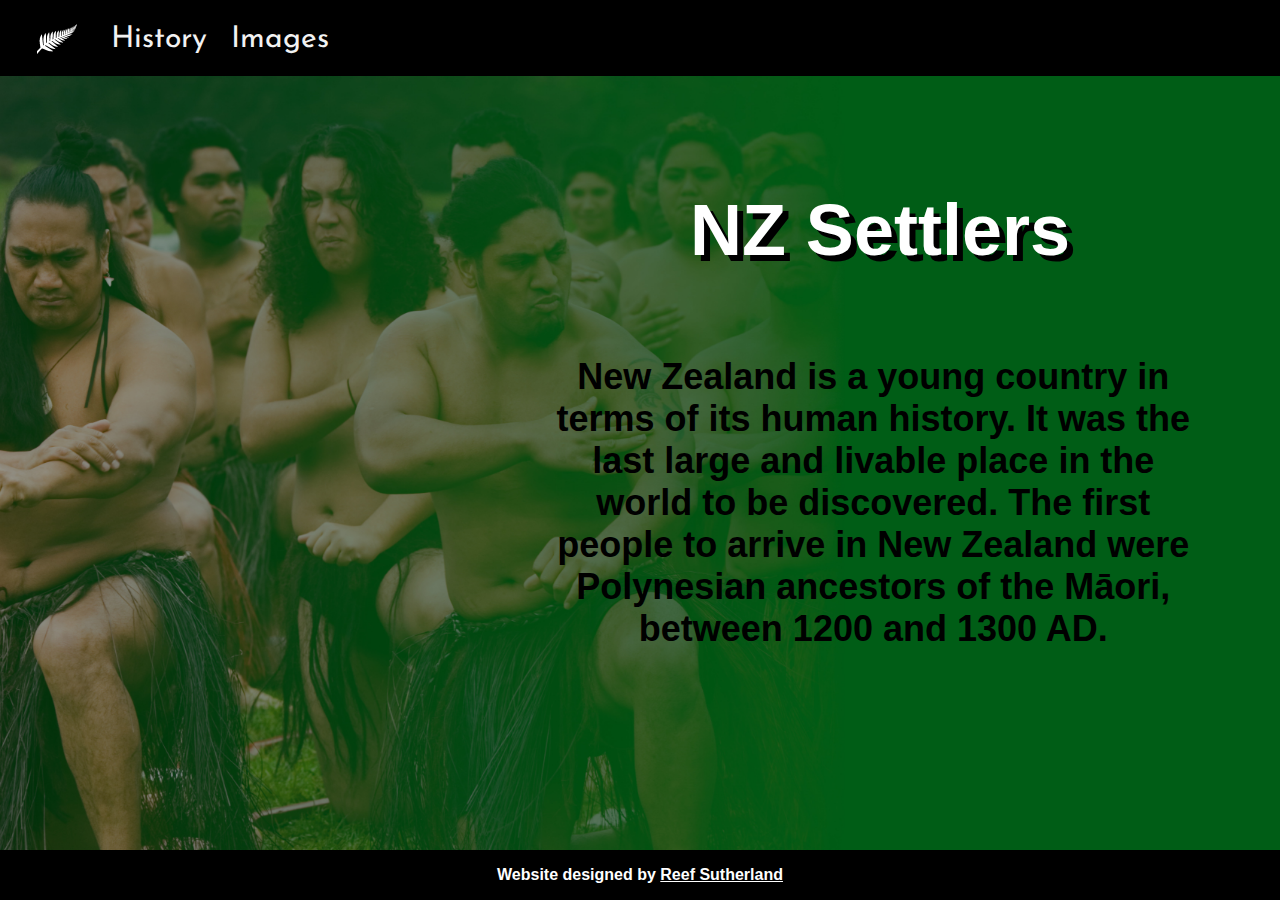
<file: nzwebsite/index.html>
<!DOCTYPE html>
<html>
<head>
	<link rel="shortcut icon" href="images/fern.ico">
	<meta charset="utf-8">
	<meta name="viewport" content="width=device-width, initial-scale=1">
	<title>New Zealand Settlers</title>
	<link rel="stylesheet" type="text/css" href="css/style.css">
	<meta name="description" content="History of settlers in New Zealand">
</head>
<body>
<div class="topnav">
  <a class="active" href="index.html"><img src="images/fernicon.png" style="padding-left: 15px;"></a>
  <a href="history.html">History</a>
  <a href="images.html">Images</a>
</div>
<div>
	<h1 class="title">NZ Settlers</h1>
</div>
<div>
	<p class="para1">New Zealand is a young country in <br>terms of its human history. It was the <br>last large and livable place in the <br>world to be discovered. The first <br>people to arrive in New Zealand were <br>Polynesian ancestors of the Māori, <br>between 1200 and 1300 AD.
	</p>
</div>
<div class="footer">
  <p class="foot">Website designed by <a class="hyper foot" href="mailto:reef.suther@rodneycollege.school.nz">Reef Sutherland</a></p>
</div>
</body>
</html>
</file>
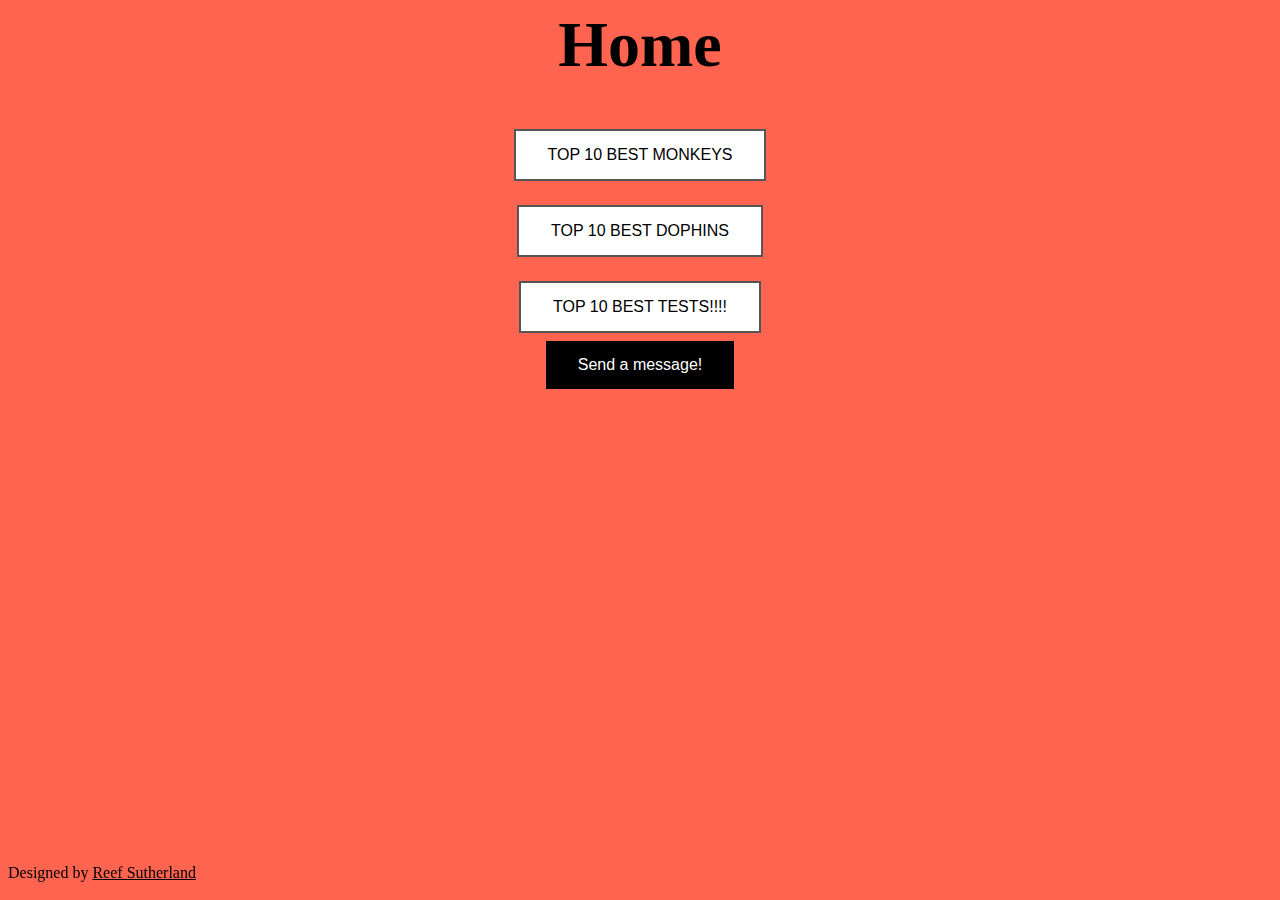
<file: top10s/index.html>
<html>
<head>
	<meta charset="utf-8">
	<meta name="viewport" content="width=device-width, initial-scale=1">
	<link rel="stylesheet" type="text/css" href="css/style.css">
	<title>Home</title>
</head>
<body style="background-color:rgb(255, 100, 80);">
	<h1 class="head" style="font-size:400%; font-family:verdana">Home</h1>
<div class="wrapper">
	<button class="button button5 button2"; onclick="window.location.href='monkeys.html'">TOP 10 BEST MONKEYS</button>
	<p> </p>
	<button class="button button5 button2"; onclick="window.location.href='dolphins.html'">TOP 10 BEST DOPHINS</button>
	<p> </p>
	<button class="button button5 button2"; onclick="window.location.href='ClickTest-master/index.html'">TOP 10 BEST TESTS!!!!</button>
</div>
<div class="wrapper">
	<button class="button1 button4 button2" type="button" onclick="document.getElementById('hide').style.display='block'">Send a message!</button>
</div>
​
<div align="center" id="hide" style="display:none;">
	<embed id="hide" class="cen" src="http://122.61.35.119/" style="width:300px; height: 135px; display:block; overflow-x: hidden;">
		<p></p>
		<button style="display:block;" id="hide" class="cen button1 button4 button2" type="button" onclick="document.getElementById('hide').style.display='none'">Hide</button>
</div>
<footer>
	<p>Designed by <a class="hyper" href="mailto:reef.suther@rodneycollege.school.nz">Reef Sutherland</a></p>
</footer>
</body>
</html>
</file>
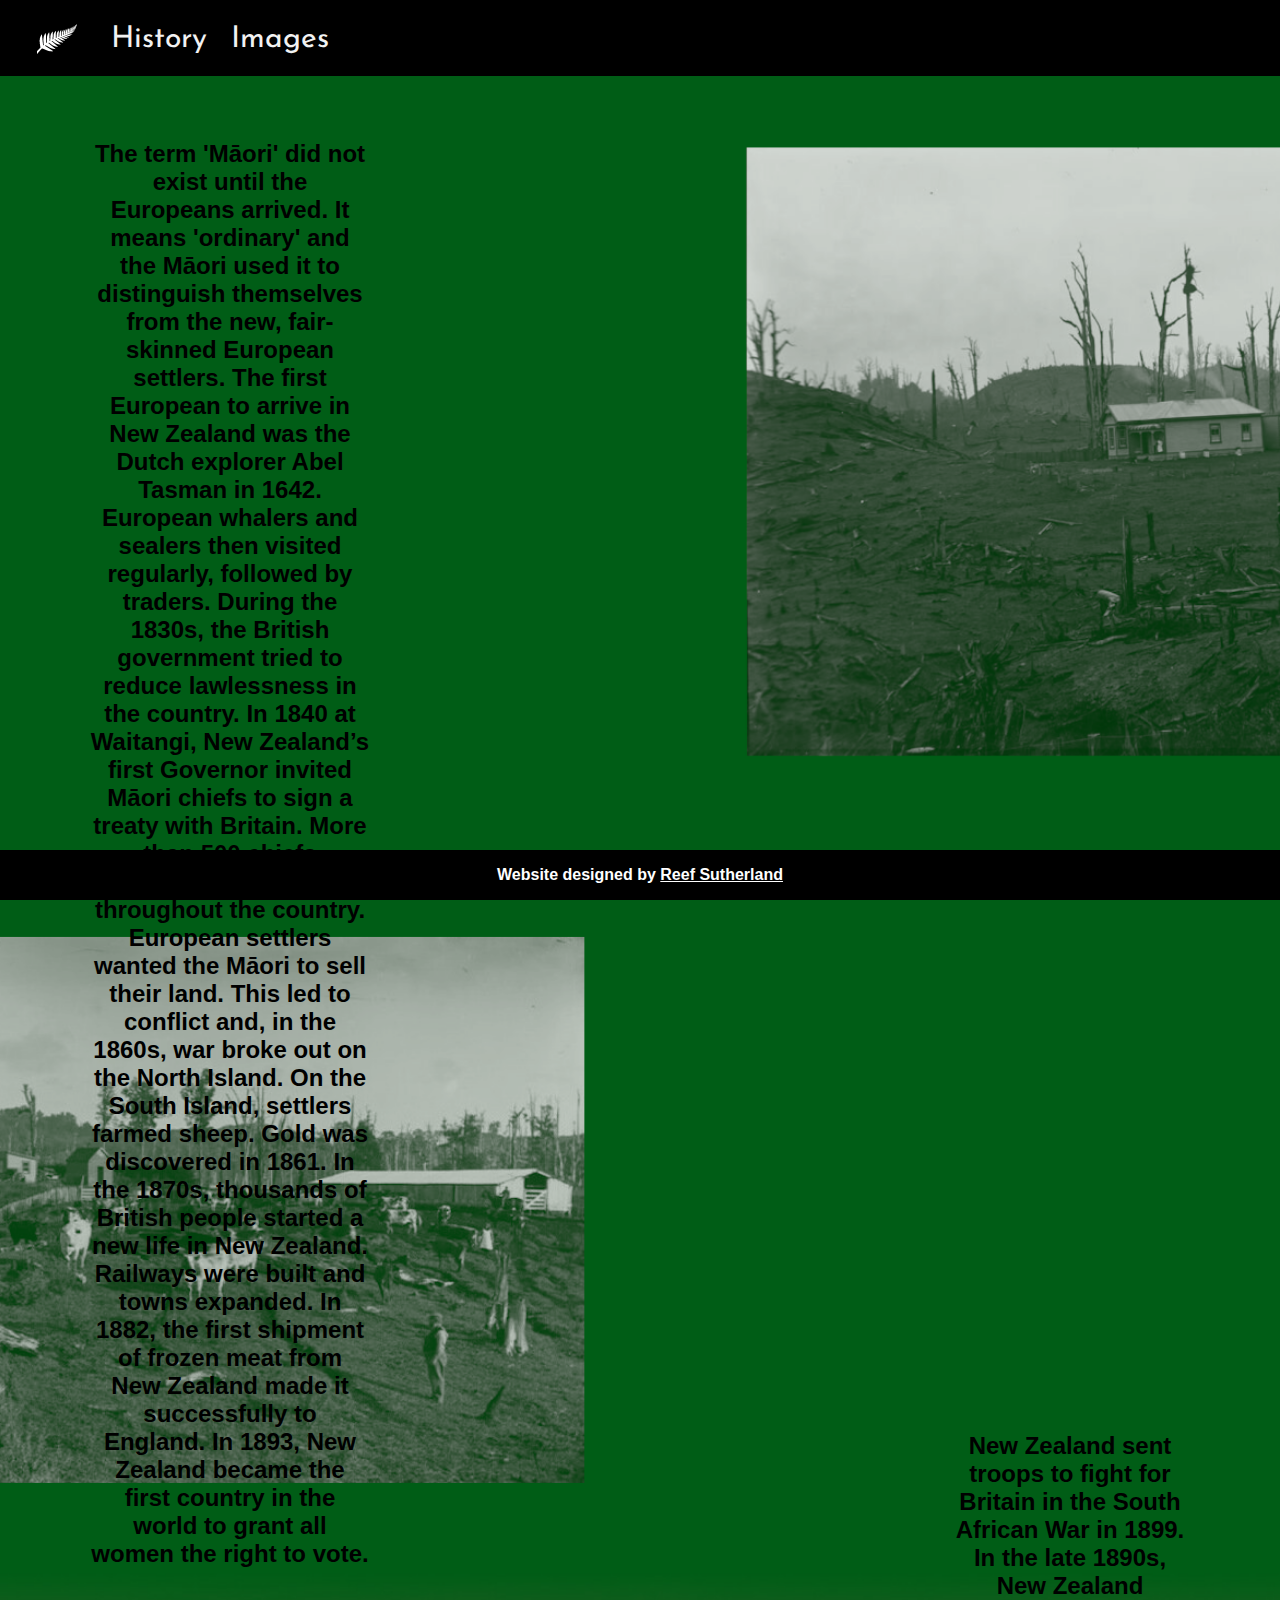
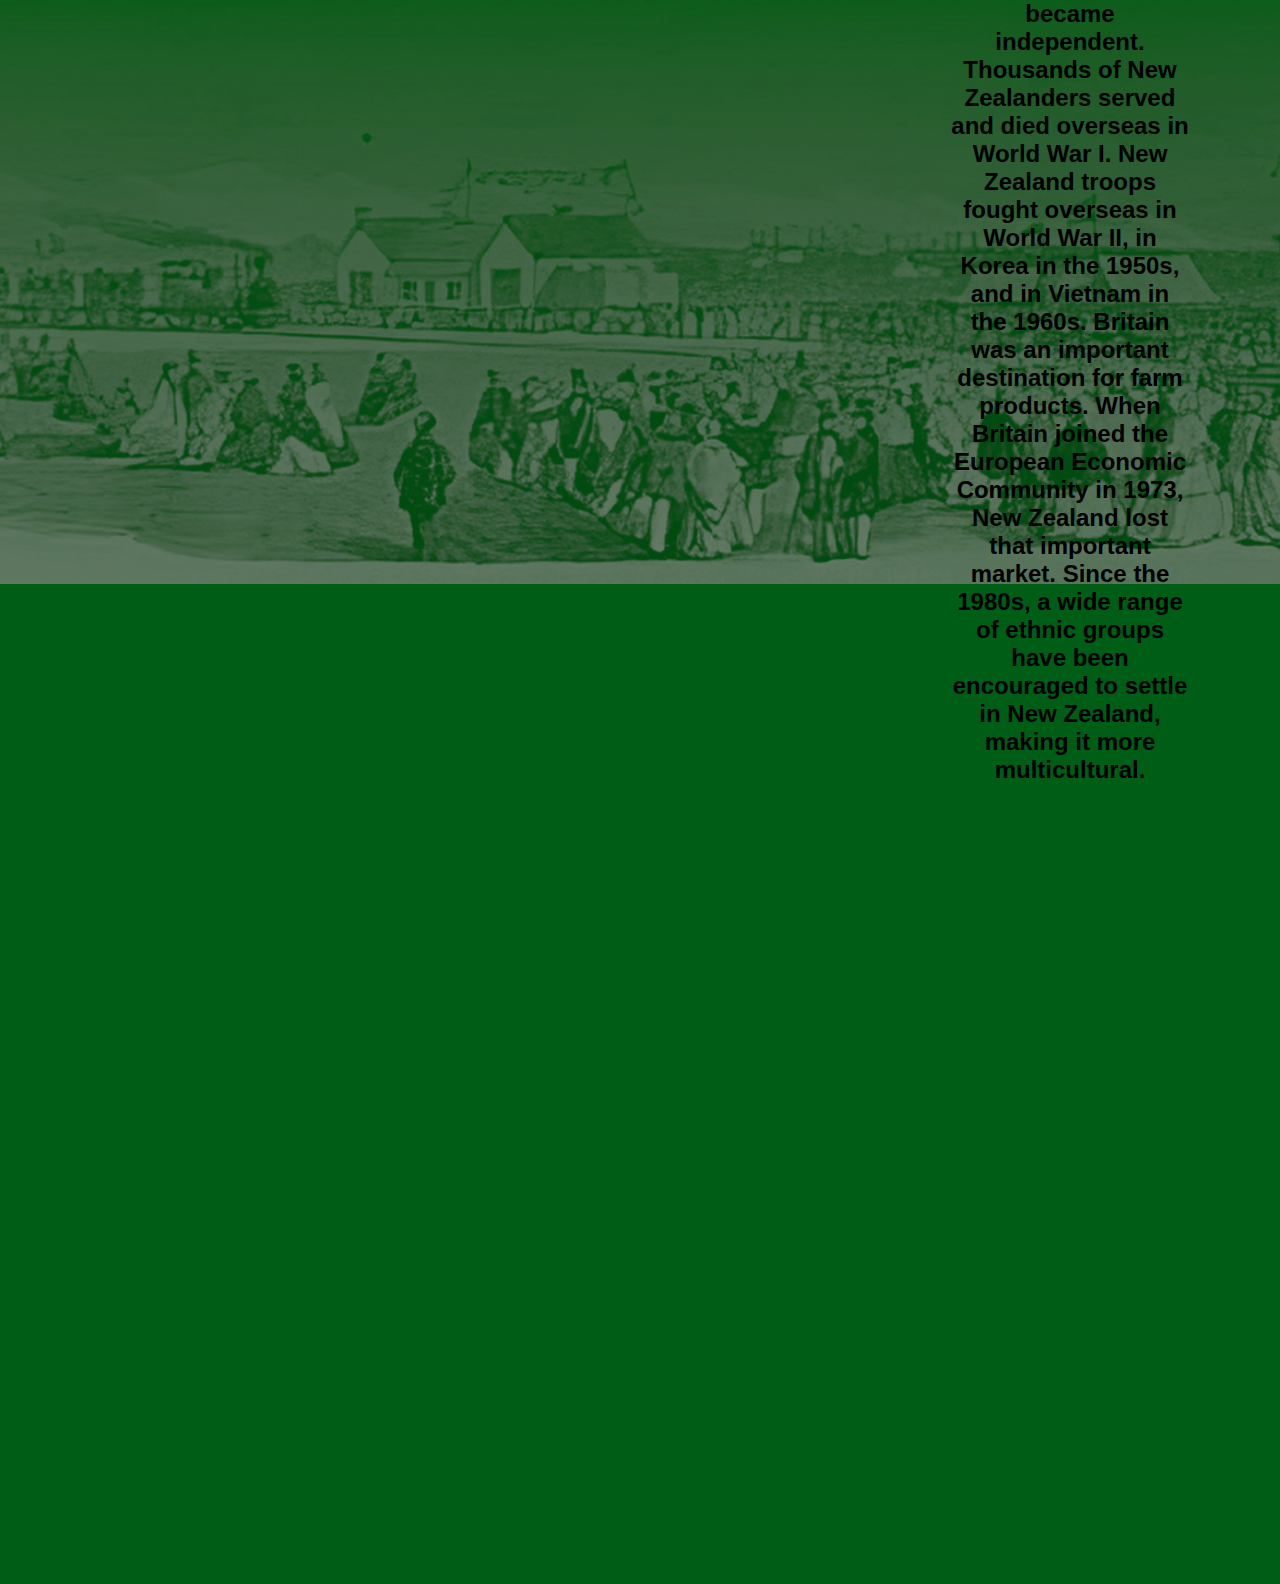
<file: nzwebsite/history.html>
<!DOCTYPE html>
<html>
<head>
	<link rel="shortcut icon" href="images/fern.ico">
	<meta charset="utf-8">
	<meta name="viewport" content="width=device-width, initial-scale=1">
	<title>New Zealand Settlers</title>
	<link rel="stylesheet" type="text/css" href="css/stylehist.css">
	<meta name="description" content="History of settlers in New Zealand">
</head>
<body>
<div class="topnav">
  <a class="active" href="index.html"><img src="images/fernicon.png" style="padding-left: 15px;"></a>
  <a href="history.html">History</a>
  <a href="images.html">Images</a>
</div>
<div>
	<p class="para1">
		The term 'Māori' did not exist until the Europeans arrived. It means 'ordinary' and the Māori used it to distinguish themselves from the new, fair-skinned European settlers. The first European to arrive in New Zealand was the Dutch explorer Abel Tasman in 1642. European whalers and sealers then visited regularly, followed by traders. During the 1830s, the British government tried to reduce lawlessness in the country. In 1840 at Waitangi, New Zealand’s first Governor invited Māori chiefs to sign a treaty with Britain. More than 500 chiefs eventually signed throughout the country. European settlers wanted the Māori to sell their land. This led to conflict and, in the 1860s, war broke out on the North Island. On the South Island, settlers farmed sheep. Gold was discovered in 1861. In the 1870s, thousands of British people started a new life in New Zealand. Railways were built and towns expanded. In 1882, the first shipment of frozen meat from New Zealand made it successfully to England. In 1893, New Zealand became the first country in the world to grant all women the right to vote. 
	</p>
</div>
<div>
	<p class="para2">
		New Zealand sent troops to fight for Britain in the South African War in 1899. In the late 1890s, New Zealand became independent. Thousands of New Zealanders served and died overseas in <br>World War I. New Zealand troops fought overseas in World War II, in Korea in the 1950s, and in Vietnam in the 1960s. Britain was an important destination for farm products. When Britain joined the European Economic Community in 1973, New Zealand lost that important market. Since the 1980s, a wide range of ethnic groups have been encouraged to settle in New Zealand, making it more multicultural.
	</p>
</div>
<div class="footer">
  <p class="foot">Website designed by <a class="hyper foot" href="mailto:reef.suther@rodneycollege.school.nz">Reef Sutherland</a></p>
</div>
</body>
</html>
</file>
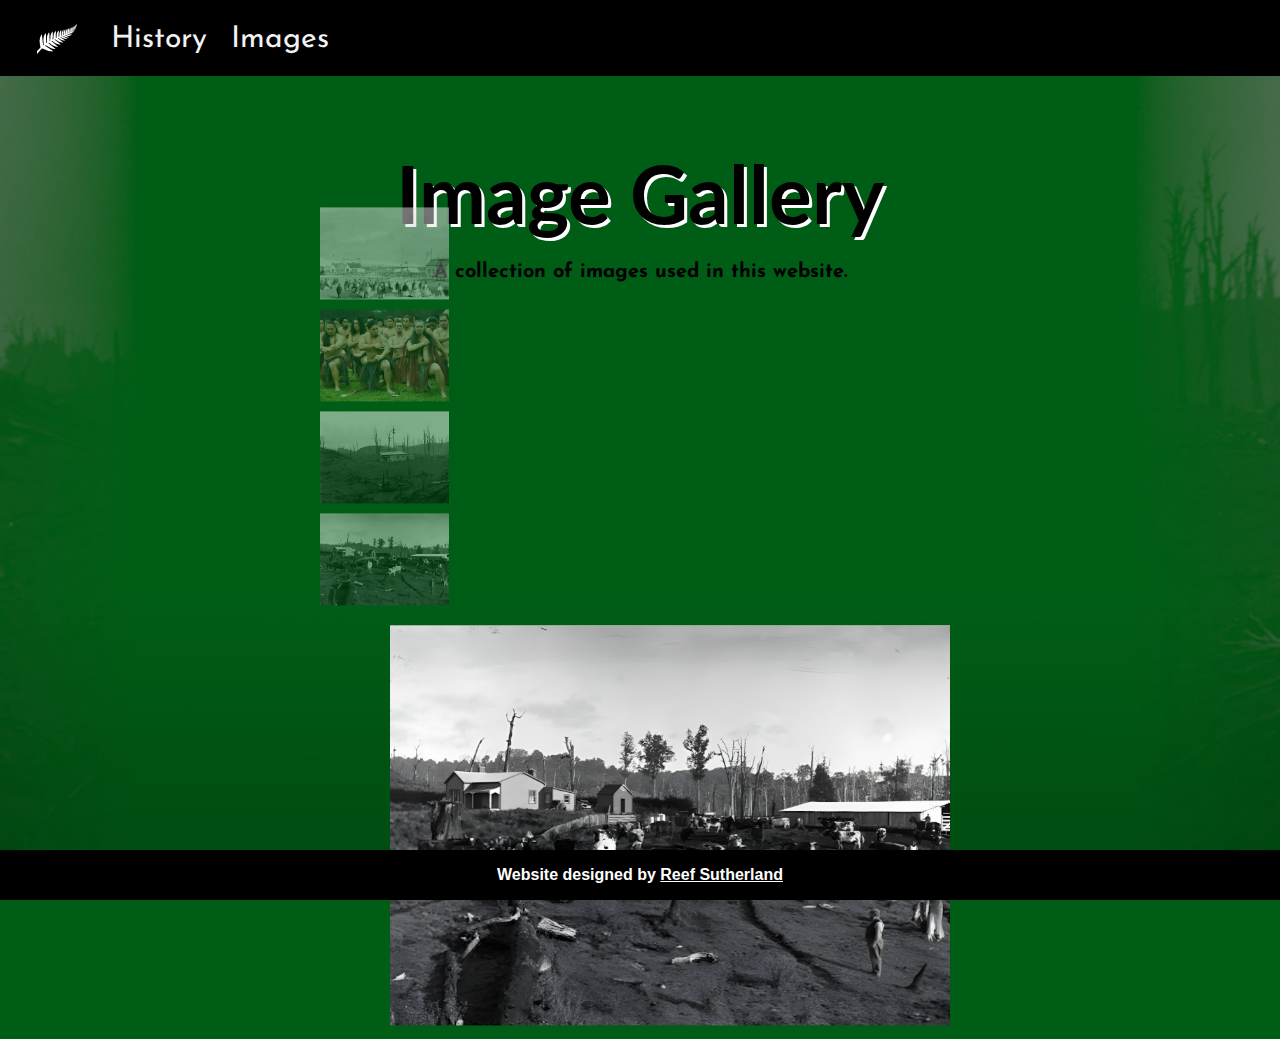
<file: nzwebsite/images.html>
<!DOCTYPE html>
<html>
<head>
   <link rel="shortcut icon" href="images/fern.ico">
   <meta charset="utf-8">
   <meta name="viewport" content="width=device-width, initial-scale=1">
   <title>New Zealand Settlers</title>
   <link rel="stylesheet" type="text/css" href="css/styleimg.css">
   <meta name="description" content="History of settlers in New Zealand">
</head>
<body>
<div class="topnav">
  <a class="active" href="index.html"><img src="images/fernicon.png" style="padding-left: 15px;"></a>
  <a href="history.html">History</a>
  <a href="images.html">Images</a>
</div>
<div>
  <h1 class="title">Image Gallery</h1>
  <h6>A collection of images used in this website.</h6>
</div>
<div class="myProducts">
    <div class="myProducts-gallery">
        <img src="images/railopening.jpg"
            alt="click here" 
            onclick="myImageFunction(this)">
        <img src="images/hakacropped2.jpg"
            alt="click here"
            onclick="myImageFunction(this)">
        <img src="images/livestock.jpg"
            alt="click here" 
            onclick="myImageFunction(this)">
        <img src="images/livestock2.jpg"
            alt="click here" 
            onclick="myImageFunction(this)">
    </div>
    <div class="image-container">
        <img id="img-Box" src="images/livestock2.jpg"
            alt="click here">
    </div>
</div>
<script>
    function myImageFunction(productSmallImg) {
        var productFullImg = document.getElementById("img-Box");
        productFullImg.src = productSmallImg.src;
    }
</script>
<div class="footer">
  <p class="foot">Website designed by <a class="hyper foot" href="mailto:reef.suther@rodneycollege.school.nz">Reef Sutherland</a></p>
</div>
</body>
</html>
</file>
<file: nzwebsite/css/style.css>
@import url('https://fonts.googleapis.com/css2?family=Josefin+Sans:wght@600&display=swap');

body {    
  background: url("../images/hakacropped.jpg") no-repeat center bottom/cover;
  height: 100vh;
  background-color: #005D16;
  margin: 0;
  font-family: Arial, Helvetica, sans-serif;
}

.topnav {
  overflow: hidden;
  background-color: black;
}

.topnav a {
  float: left;
  color: #f2f2f2;
  text-align: center;
  padding-top: 1000px;
  padding: 14px 12px;
  text-decoration: none;
  font-size: 30px;
  margin-top: 10px;
  font-family: 'Josefin Sans', sans-serif;
}

.topnav a:hover {
  background-color: black;
  color: gray;
}

.topnav a.active {
  background-color: #black;
  color: white;
}

.title {
  text-shadow: 6px 6px #000000;
  padding: 65px 210px;
  float: right;
  font-size: 450%;
  color: white;
  margin-bottom: -1000px;
}

.para1 {
  padding: 220px 90px;
  float: right;
  font-size: 36px;
  text-align: center;
  margin-top: 5%;
  font-family: "Segoe UI", Arial, sans-serif;
  margin-bottom: -1000px;
  font-weight: bold;
  margin-top: 60px;
}

p.clear {
  clear: both;
}

.footer {
   position: fixed;
   left: 0;
   bottom: 0;
   width: 100%;
   background-color: black;
   color: white;
   text-align: center;
}

.foot {
  font-family: "Segoe UI", Arial, sans-serif;
  font-weight: bold;
}

.hyper {
  color: #ffffff;
  text-decoration: underline;
}
</file>
<file: top10s/css/style.css>
.head {
	text-align: center;
}

.button {
  background-color: #4CAF50; /* Green */
  border: none;
  color: white;
  padding: 15px 32px;
  text-align: center;
  text-decoration: none;
  display: inline-block;
  font-size: 16px;
  margin: 4px 2px;
  cursor: pointer;
}

.button5 {
  background-color: white;
  color: black;
  border: 2px solid #555555;
}

.right {
  display: block;
  margin-left: auto;
  margin-right: auto;
  width: 100%;
}

.container {
  height: 200px;
  position: relative;
  border: 0px solid green;
}

.center {
  margin: 0;
  position: absolute;
  left: 50%;
  -ms-transform: translate(-50%, -50%);
  transform: translate(-50%, -50%);
}

.wrapper {
    text-align: center;
}

.button2 {
    position: relative;
    top: 50%;
}

.button1 {
  background-color: #4CAF50; /* Green */
  border: none;
  color: white;
  padding: 15px 32px;
  text-align: center;
  text-decoration: none;
  display: inline-block;
  font-size: 16px;
  margin: 4px 2px;
  cursor: pointer;
}

.button4 {
  background-color: black;
  color: white;
  border: 0px solid #555555;
}

a {
	text-align: right;
	font-size: 100%;
	text-decoration: none;
	color: grey;
}

footer {
	position: fixed;
	bottom: 2px;
	text-align: center;
	font-family: verdana;
}

.hyper {
	color: #000000;
	text-decoration: underline;
}
</file>
<file: nzwebsite/css/stylehist.css>
@import url('https://fonts.googleapis.com/css2?family=Josefin+Sans:wght@600&display=swap');

body {    
  background: url("../images/histback.png") no-repeat center bottom/cover;
  height: 2040px;
  background-color: #005D16;
  margin: 0;
  font-family: Arial, Helvetica, sans-serif;
}

.topnav {
  overflow: hidden;
  background-color: black;
}

.topnav a {
  float: left;
  color: #f2f2f2;
  text-align: center;
  padding-top: 1000px;
  padding: 14px 12px;
  text-decoration: none;
  font-size: 30px;
  font-family: 'Josefin Sans', sans-serif;
  margin-top: 10px;
}

.topnav a:hover {
  background-color: black;
  color: gray;
}

.title {
  text-shadow: 6px 6px #000000;
  padding: 65px 210px;
  float: right;
  font-size: 450%;
  color: white;
  margin-bottom: -1000px;
}

.para1 {
  padding: 0px 90px;
  float: right;
  font-size: 24px;
  text-align: center;
  margin-top: 5%;
  font-family: "Segoe UI", Arial, sans-serif;
  margin-bottom: -1000px;
  font-weight: bold;
  margin-right: 820px
}

.para2 {
  padding: 800px 90px;
  float: right;
  font-size: 24px;
  text-align: center;
  margin-top: 5%;
  font-family: "Segoe UI", Arial, sans-serif;
  margin-bottom: -1000px;
  font-weight: bold;
  margin-left: 860px
}

.footer {
   position: fixed;
   left: 0;
   bottom: 0;
   width: 100%;
   background-color: black;
   color: white;
   text-align: center;
}

.foot {
  font-family: "Segoe UI", Arial, sans-serif;
  font-weight: bold;
}

.hyper {
  color: #ffffff;
  text-decoration: underline;
}
</file>
<file: nzwebsite/css/styleimg.css>
@import url('https://fonts.googleapis.com/css2?family=Josefin+Sans:wght@600&display=swap');
@import url('https://fonts.googleapis.com/css2?family=Lato:ital,wght@1,900&display=swap');
@import url('https://fonts.googleapis.com/css2?family=Yaldevi:wght@200;300;400;500;600;700&display=swap');

body {    
  background: url("../images/imgback.jpg") no-repeat center bottom/cover;
  height: 100vh;
  background-color: #005D16;
  margin: 0;
  font-family: Arial, Helvetica, sans-serif;
}

.topnav {
  overflow: hidden;
  background-color: black;
}

.topnav a {
  float: left;
  color: #f2f2f2;
  text-align: center;
  padding-top: 1000px;
  padding: 14px 12px;
  text-decoration: none;
  font-size: 30px;
  font-family: 'Josefin Sans', sans-serif;
  margin-top: 10px;
}

.topnav a:hover {
  background-color: black;
  color: gray;
}

.title {
  text-shadow: 3px 3px #ffffff;
  font-family: 'Lato', sans-serif;
}

.para1 {
  padding: 0px 90px;
  float: right;
  font-size: 24px;
  text-align: center;
  margin-top: 5%;
  font-family: "Segoe UI", Arial, sans-serif;
  margin-bottom: -1000px;
  font-weight: bold;
  margin-right: 820px
}

.para2 {
  padding: 800px 90px;
  float: right;
  font-size: 24px;
  text-align: center;
  margin-top: 5%;
  font-family: "Segoe UI", Arial, sans-serif;
  margin-bottom: -1000px;
  font-weight: bold;
  margin-left: 860px
}

.footer {
   position: fixed;
   left: 0;
   bottom: 0;
   width: 100%;
   background-color: black;
   color: white;
   text-align: center;
}

.foot {
  font-family: "Segoe UI", Arial, sans-serif;
  font-weight: bold;
}
   
h1 {
    color: black;
    font-size: 80px;
    font-weight: bold;
    text-align: center;
    padding-top: 15px;
    margin-bottom: -25px;
    font-family: 'Josefin Sans', sans-serif;
}
   
h6 {
    color: #000000;
    font-size: 20px;
    font-weight: bold;
    text-align: center;
    padding-top: 0px;
    margin-bottom: 20px;
    font-family: 'Josefin Sans', sans-serif;
    font-weight: bold;
}
   
.myProducts-gallery img{
    height: 92px;
    margin: 10px 0;
    cursor: pointer;
    display: block;
    opacity: .5;
}
   
.myProducts-gallery img:hover {
    opacity: 1;
}
   
.myProducts-gallery {
    float: left;
}
   
.myProducts {
    top: 50%;
    left: 50%;
    transform: translate(-50% , -30%);
    position: absolute;
}
   
.image-container img {
    height: 400px;
    transition: transform 1s;
}
   
.image-container img:hover{
    transform: scale(1.5);
    cursor: zoom-in;
}
   
.image-container {
    float: right;
    padding: 10px;
}

.hyper {
  color: #ffffff;
  text-decoration: underline;
}
</file>
